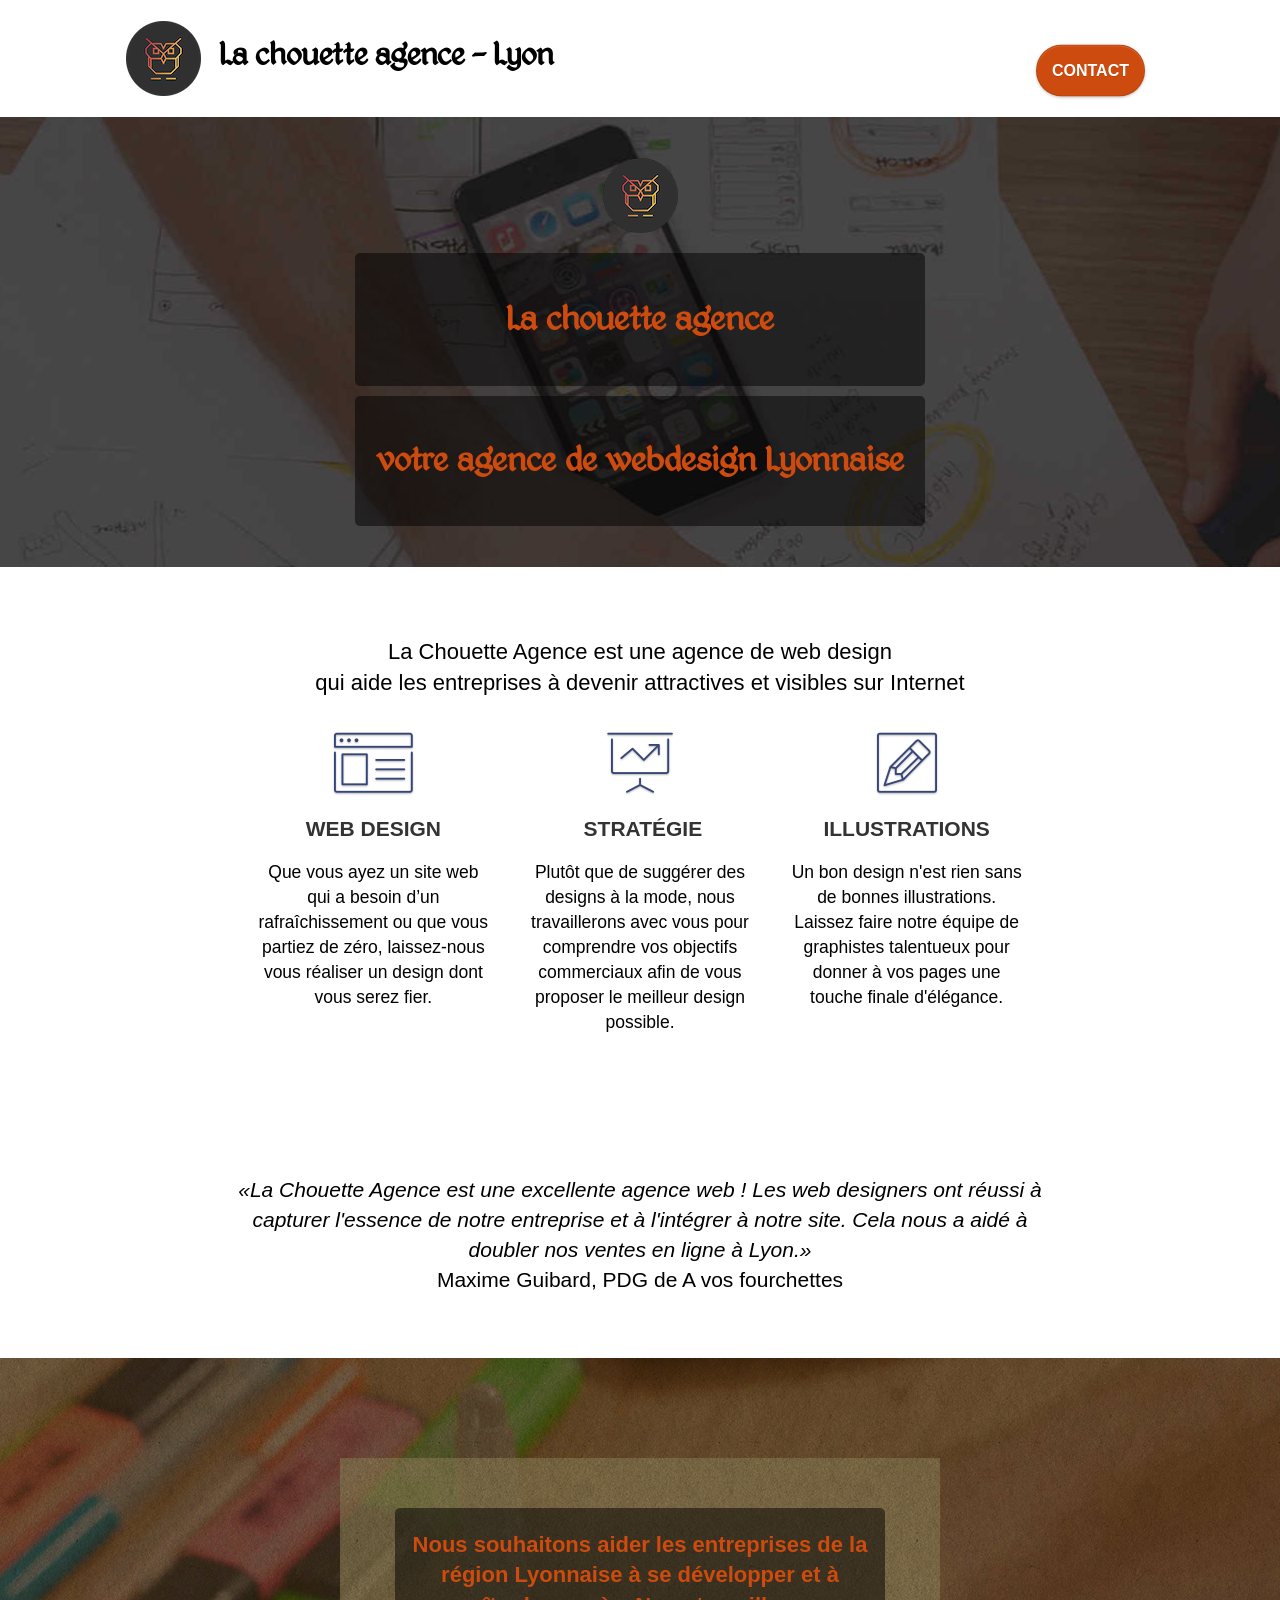
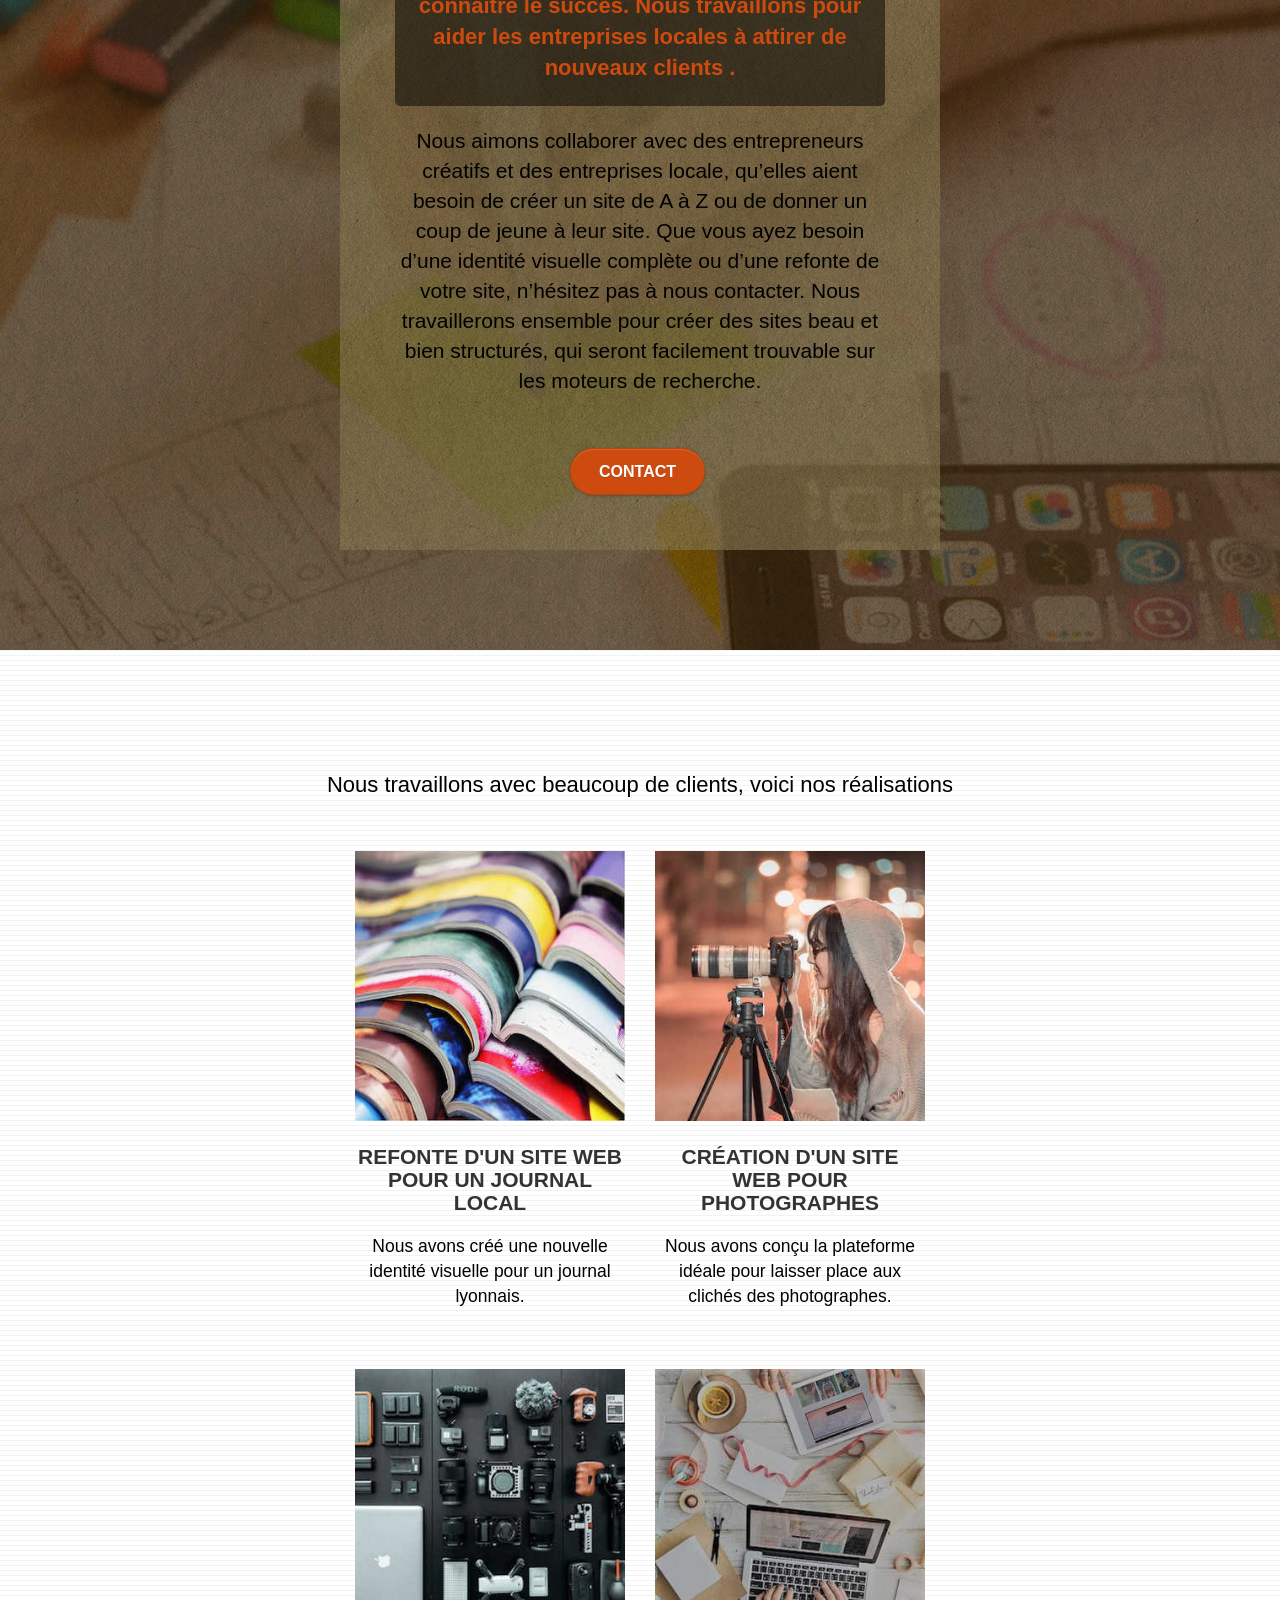
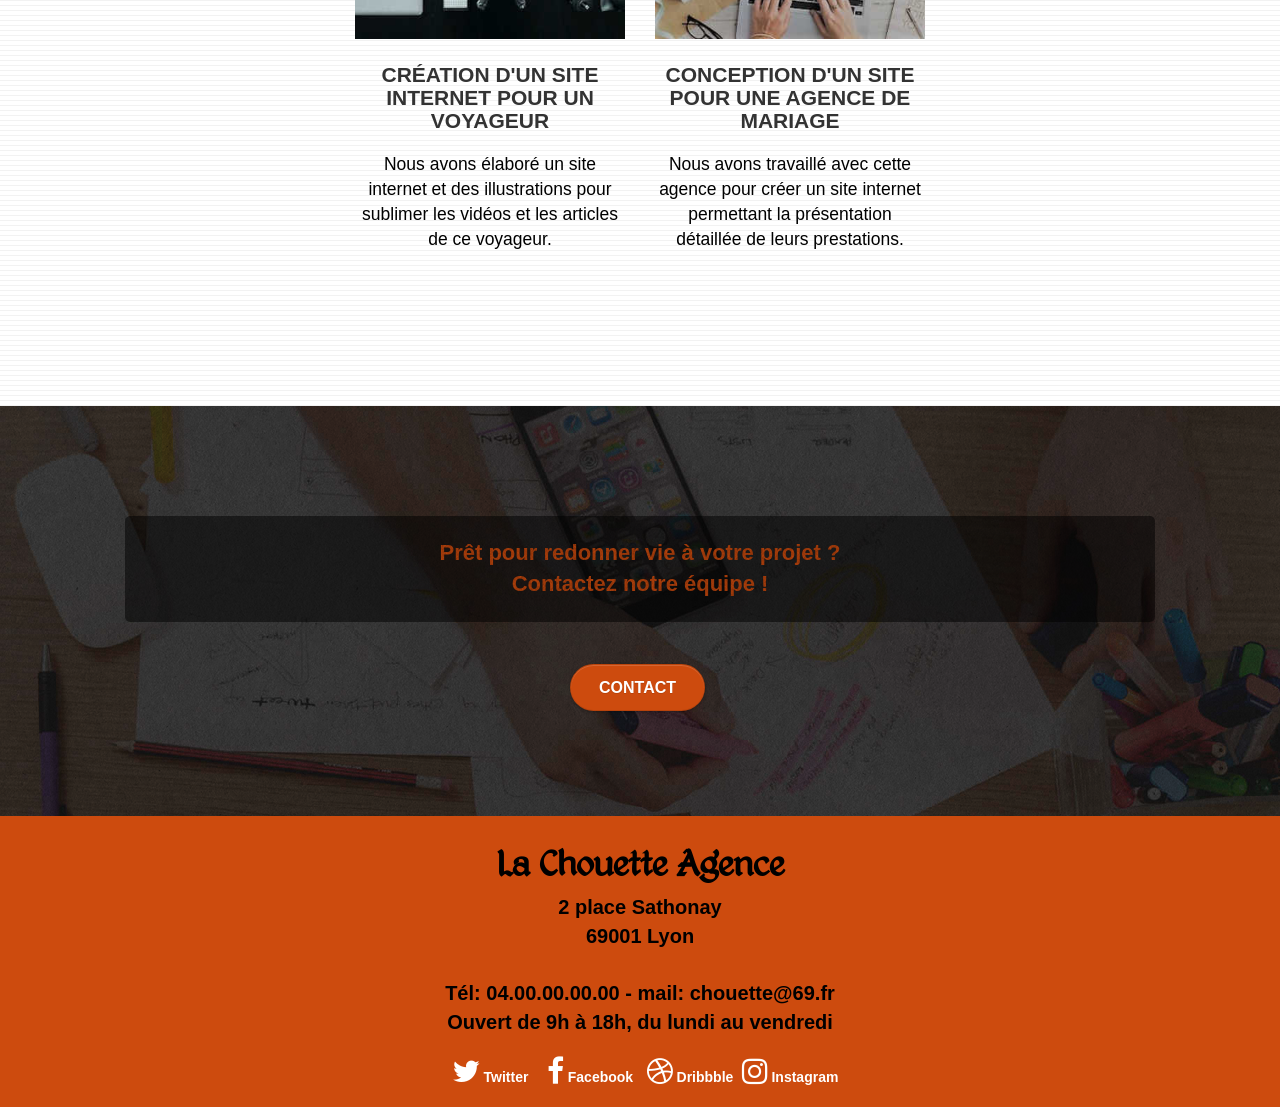
<file: index.html>
<!doctype html>
<html lang="fr">
	<head>
		<meta charset="utf-8" >

		<meta property="og:url"                	content="" />
		<meta property="og:type"     		   	content="website" />
		<meta property="og:title"              	content="La Chouette Agence, entreprise de webdesign Lyon" />
		<meta property="og:description"        	content="Création de site internet, mise en place de stratégie et illustrations web" />
		<meta property="og:image"              	content="" />
				
		<meta name="twitter:card" 				content="summary">
		<meta name="twitter:site" 				content="">
		<meta name="twitter:title" 				content="La Chouette Agence, entreprise de webdesign Lyon">
		<meta name="twitter:description" 		content="Création de site internet, mise en place de stratégie et illustrations web">
		<meta name="twitter:creator" 			content="">
		<meta name="twitter:image" 				content="">
	
		<meta name="keywords" 					content="La Chouette Agence, entreprise webdesign Lyon, agence webdesign, 2 place Sathonay 69001 Lyon, 69, création site internet, illustrations web ">
		<meta name="description" 				content="La Chouette Agence est une entreprise de webdesign Lyonnaise qui vous propose ses services pour la création de site internet, la mise en place de stratégies et la création d'illustrations web">
		<meta name="viewport"					content="width=device-width, initial-scale=1.0, viewport-fit=cover">

		<link rel="shortcut icon" type="image/png" href="favicon.jpg">

		<title>La Chouette Agence, agence de webdesign à Lyon</title>

		<link rel="stylesheet" type="text/css" href="./css/bootstrap.min.css">
		<link rel="stylesheet" type="text/css" href="style.css">
		<link rel="stylesheet" type="text/css" href="./css/font-awesome.min.css">
		<link rel="stylesheet" type="text/css" href="./css/et-line.min.css">
		
		<!-- Analytics -->
		
		<!-- Analytics END -->

		<!-- Balisage JSON-LD généré par l'outil d'aide au balisage de données structurées de Google -->
<script type="application/ld+json">
	{
	  "@context" : "http://schema.org",
	  "@type" : "LocalBusiness",
	  "name" : "La chouette agence - Lyon",
	  "image" : "https://rafafacode.github.io/la_chouette_agence_nouvelle_version/img/logo.png",
	  "telephone" : "04.00.00.00.00",
	  "email" : "chouette@lca.fr",
	  "address" : {
		"@type" : "PostalAddress",
		"streetAddress" : "2 place Sathonay",
		"addressLocality" : "Lyon",
		"addressCountry" : "France",
		"postalCode" : "69001"
	  },
	  "openingHoursSpecification" : {
		"@type" : "OpeningHoursSpecification",
		"dayOfWeek" : {
		  "@type" : "DayOfWeek",
		  "name" : "du lundi au vendredi"
		},
		"opens" : "09:00",
		"closes" : "18:00"
	  },
	  "review" : {
		"@type" : "Review",
		"author" : {
		  "@type" : "Person",
		  "name" : "Maxime Guibard, PDG de A vos fourchettes"
		},
		"reviewBody" : "La Chouette Agence est une excellente agence web ! Les web designers ont réussi à capturer l&#39;essence de notre entreprise et à l&#39;intégrer à notre site. Cela nous a aidé à doubler nos ventes en ligne à Lyon"
	  }
	}
	</script>
		
	</head>
	
	<body>

	
			
		<header>
			<div class="bloc bgc-white l-bloc ">
				<div class="container bloc-sm">
					<nav class="navbar row">
						<div class="navbar-header">
							<div class="navbar-header">
								<a href="index.html"><img src="img/logo.png" alt="logo de l'entreprise de webdesign La chouette agence Lyon" aria-label="logo La Chouette Agence"/></a>
								<div class="header-title">La chouette agence - Lyon</div>
							</div>
						</div>
						<div role="navigation" aria-label="navbar" id="contact">
							<ul class="site-navigation nav navbar-nav">
								<li>
									<a href="contact.html" class="btn btn-lg btn-clean btn-rd cta-hero btn-atomic-tangerine">Contact</a>
								</li>
							</ul>
						</div>
					</nav>
				</div>
			</div>
		</header>

		

		<main>

			<section aria-label="banner">
			
				<div class="bloc bg-sized bg-banniere d-bloc bg-t-edge bloc-bg-texture b-parallax">
					<div class="container bloc-lg">
						<div class="row tight-width-whitespace">
							<div class="col-sm-12">
								<div class="center-block image-resize-mode logo"></div>
								<h1 class="text-center hero-bloc-text tc-white visible espace">
									La chouette agence <br />
									
								</h1>
								<div class="text-center hero-bloc-text tc-white visible">
									votre agence de webdesign Lyonnaise
								</div>
								
							</div>
						</div>
					</div>
				</div>
				
			</section>
			
			
			<section aria-label="services"> 
				
				<div class="bloc bgc-white l-bloc" id="bloc-2-services">
					
					<div class="container bloc-md">
						
						<h2 class="text-center">La Chouette Agence est une agence de web design <br> qui aide les entreprises à devenir attractives et visibles sur Internet</h2>
						
						<div class="row voffset-lg med-width-whitespace">
							
							<article>
								<div class="col-sm-4">
									<div class="text-center">
										<span class="et-icon-browser sm-shadow icon-dark-slate-blue icons icon-lg"></span>
									</div>
									<h3 class="mg-md text-center paragraph-visible">
										Web design
									</h3>
									<p class="text-center text-visible ">
										Que vous ayez un site web qui a besoin d&rsquo;un rafraîchissement ou que vous partiez de zéro, laissez-nous vous réaliser un design dont vous serez fier.
									</p>
								</div>
							</article>
							
							<article>
								<div class="col-sm-4">
									<div class="text-center">
										<span class="et-icon-presentation sm-shadow icon-dark-slate-blue icons icon-lg"></span>
									</div>
									<h3 class="mg-md text-center paragraph-visible">
										&nbsp;Stratégie
									</h3>
									<p class="text-center text-visible">
										Plutôt que de suggérer des designs à la mode, nous travaillerons avec vous pour comprendre vos objectifs commerciaux afin de vous proposer le meilleur design possible.<br>
									</p>
								</div>
							</article>
							
							<article>
								
								<div class="col-sm-4">
									<div class="text-center">
										<span class="et-icon-edit sm-shadow icon-dark-slate-blue icons icon-lg"></span>
									</div>
									<h3 class="mg-md text-center paragraph-visible">
										Illustrations
									</h3>
									<p class="text-center text-visible ">
										Un bon design n'est rien sans de bonnes illustrations. Laissez faire notre équipe de graphistes talentueux pour donner à vos pages une touche finale d'élégance.
									</p>
								</div>
							</article>
							
						</div>
					</div> 	
				</div>
			</section>
			
			
			<section aria-label="opinion">
				
				<div class="row voffset-lg voffset">
					<div class="col-xs-12 col-md-8 col-md-offset-2 text-center">
						
						<p class="paragraph-visible opinion"><q>La Chouette Agence est une excellente agence web ! Les web designers ont réussi à capturer l'essence de notre entreprise et à l'intégrer à notre site. Cela nous a aidé à doubler nos ventes en ligne à Lyon.</q> <br/>
							Maxime Guibard, PDG de A vos fourchettes</p>
							
						</div>
					</div>
					
				</section>
				
				<section aria-label="annonce" >
					
					<div class="bloc tc-white bgc-atomic-tangerine bg-presentation d-bloc bloc-bg-texture texture-paper b-parallax">
						<div class="container bloc-lg">
							<div class="row tight-width-whitespace black-background">
								<div class="col-sm-12">
									<h2 class="mg-md text-center tc-white visible arial">
										Nous souhaitons aider les entreprises de la région Lyonnaise à se développer et à connaître le succès. Nous travaillons pour aider les entreprises locales à attirer de nouveaux clients .<br>
									</h2>
									<p class="text-center paragraph-visible">
										Nous aimons collaborer avec des entrepreneurs créatifs et des entreprises locale, qu’elles aient besoin de créer un site de A à Z ou de donner un coup de jeune à leur site. Que vous ayez besoin d’une identité visuelle complète ou d’une refonte de votre site, n’hésitez pas à nous contacter. Nous travaillerons ensemble pour créer des sites beau et bien structurés, qui seront facilement trouvable sur les moteurs de recherche. <br><br>
										
										
										<a href="#contact" class="btn btn-atomic-tangerine btn-clean btn-rd btn-lg cta-hero">Contact</a>
										
										
										<br>
									</p>
								</div>
							</div>
						</div>
					</div>
					
				</section>
				
				<section title="portfolio" aria-label="carrousel illustrations">
					<div class="bloc bgc-white bg-lines-h2-bg bg-repeat l-bloc">
						<div class="container bloc-lg">
							
							<h2 class="text-center"> Nous travaillons avec beaucoup de clients, voici nos réalisations </h2>
							
							<div class="row tight-width-whitespace portfolio-row">
								<div class="col-sm-6">
									<a href="#" data-lightbox="img/1.jpg" data-gallery-id="gallery-1" data-caption="Refonte d'un site web pour un journal local" data-frame="snapshot-lb"><img src="img/1.jpg" alt="illustration pour refonte site web" class="img-responsive portfolio-thumb" /></a>
									<h3 class="mg-md text-center paragraph-visible">
										Refonte d'un site web pour un journal local
									</h3>
									<p class="text-center text-visible">
										Nous avons créé une nouvelle identité visuelle pour un journal lyonnais.
									</p>
								</div>
								<div class="col-sm-6">
									<a href="#" data-lightbox="img/2.jpg" data-gallery-id="gallery-1" data-caption="Création d'un site web pour photographes" data-frame="snapshot-lb"><img src="img/2.jpg" class="img-responsive portfolio-thumb" alt="illustration pour création site internet sujet photographie" /></a>
									<h3 class="mg-md text-center paragraph-visible">
										Création d'un site web pour photographes
									</h3>
									<p class="text-center text-visible">
										Nous avons conçu la plateforme idéale pour laisser place aux clichés des photographes.
									</p>
								</div>
							</div>
							
							<div class="row tight-width-whitespace portfolio-row">
								<div class="col-sm-6">
									<a href="#" data-lightbox="img/3.jpg" data-gallery-id="gallery-1" data-caption="Création d'un site internet pour un voyageur" data-frame="snapshot-lb"><img src="img/3.jpg" class="img-responsive portfolio-thumb" alt="illustration pour création site internet sujet voyage"/></a>
									<h3 class="mg-md text-center paragraph-visible">
										Création d'un site internet pour un voyageur
									</h3>
									<p class="text-center text-visible">
										Nous avons élaboré un site internet et des illustrations pour sublimer les vidéos et les articles de ce voyageur.
									</p>
								</div>
								<div class="col-sm-6">
									<a href="#" data-lightbox="img/4.jpg" data-gallery-id="gallery-1" data-caption="Conception d'un site pour une agence de mariage" data-frame="snapshot-lb"><img src="img/4.jpg" class="img-responsive portfolio-thumb" alt="illustration pour création site internet sujet mariage" /></a>
									<h3 class="mg-md text-center paragraph-visible">
										Conception d'un site pour une agence de mariage
									</h3>
									<p class="text-center text-visible">
										Nous avons travaillé avec cette agence pour créer un site internet permettant la présentation détaillée de leurs prestations.
									</p>
								</div>
							</div>
						</div>
					</div>
				</section>
				
				
				<section aria-label="announce">
					<div class="bloc bgc-dark-slate-blue bg-banniere d-bloc bloc-bg-texture texture-paper">
						<div class="container bloc-lg">
							<div class="row">
								<h2 class="mg-md text-center tc-white visible arial">
									Pr&ecirc;t pour redonner vie à votre projet ?<br>Contactez notre équipe !
								</h2>
								<div class="col-sm-12 text-center">
									<a href="#contact" class="btn btn-atomic-tangerine btn-clean btn-rd btn-lg cta-hero">Contact</a>
								</div>
							</div>
						</div>
					</div>
				</section>
			</main>

		
			
			<footer class="bloc bgc-atomic-tangerine d-bloc">
				<div class="container bloc-sm">
					<div class="row">
						<div class="col-sm-12">
							<div class="col-12 text-center">
								<address>
								<span>La Chouette Agence</span><br /> 2 place Sathonay <br />69001 Lyon <br /> <br /> Tél: 04.00.00.00.00 - <a href="mailto:chouette@69.fr">mail: chouette@69.fr</a><br />
								Ouvert de 9h à 18h, du lundi au vendredi
								</address>
							</div>
							<div class="row row-no-gutters social">
								<div class="col-sm-3">
									<div class="text-center">
										<a class="social" href="http://twitter.com/?lang=fr" aria-label="lien vers twitter"><span class="fa fa-twitter icon-md color-social"></span> Twitter</a>
									</div>
								</div>
								<div class="col-sm-3">
									<div class="text-center">
										<a class="social" href="http://www.facebook.fr" aria-label="lien vers facebook"><span class="fa fa-facebook icon-md color-social"></span> Facebook</a>
									</div>
								</div>
								<div class="col-sm-3">
									<div class="text-center">
										<a class="social" href="http://www.dribbble.com" aria-label="lien vers dribbble"><span class="fa fa-dribbble icon-md color-social"></span> Dribbble</a>
									</div>
								</div>
								<div class="col-sm-3">
									<div class="text-center">
										<a class="social" href="http://www.instagram.com/?hl=fr" aria-label="lien vers instagram"><span class="fa fa-instagram icon-md color-social"></span> Instagram</a>
									</div>
								</div>
				
							</div>

						</div>
					</div>
				</div>
			</footer> 

		<script defer src="./js/jquery-2.1.0.min.js"></script>
		<script defer src="./js/bootstrap.min.js"></script>
		<script defer src="./js/blocs.min.js"></script>
		<script defer src="./js/jquery.touchSwipe.min.js"></script>
		<script defer src="./js/gmaps.min.js"></script>
	</body>
</html>
</file>
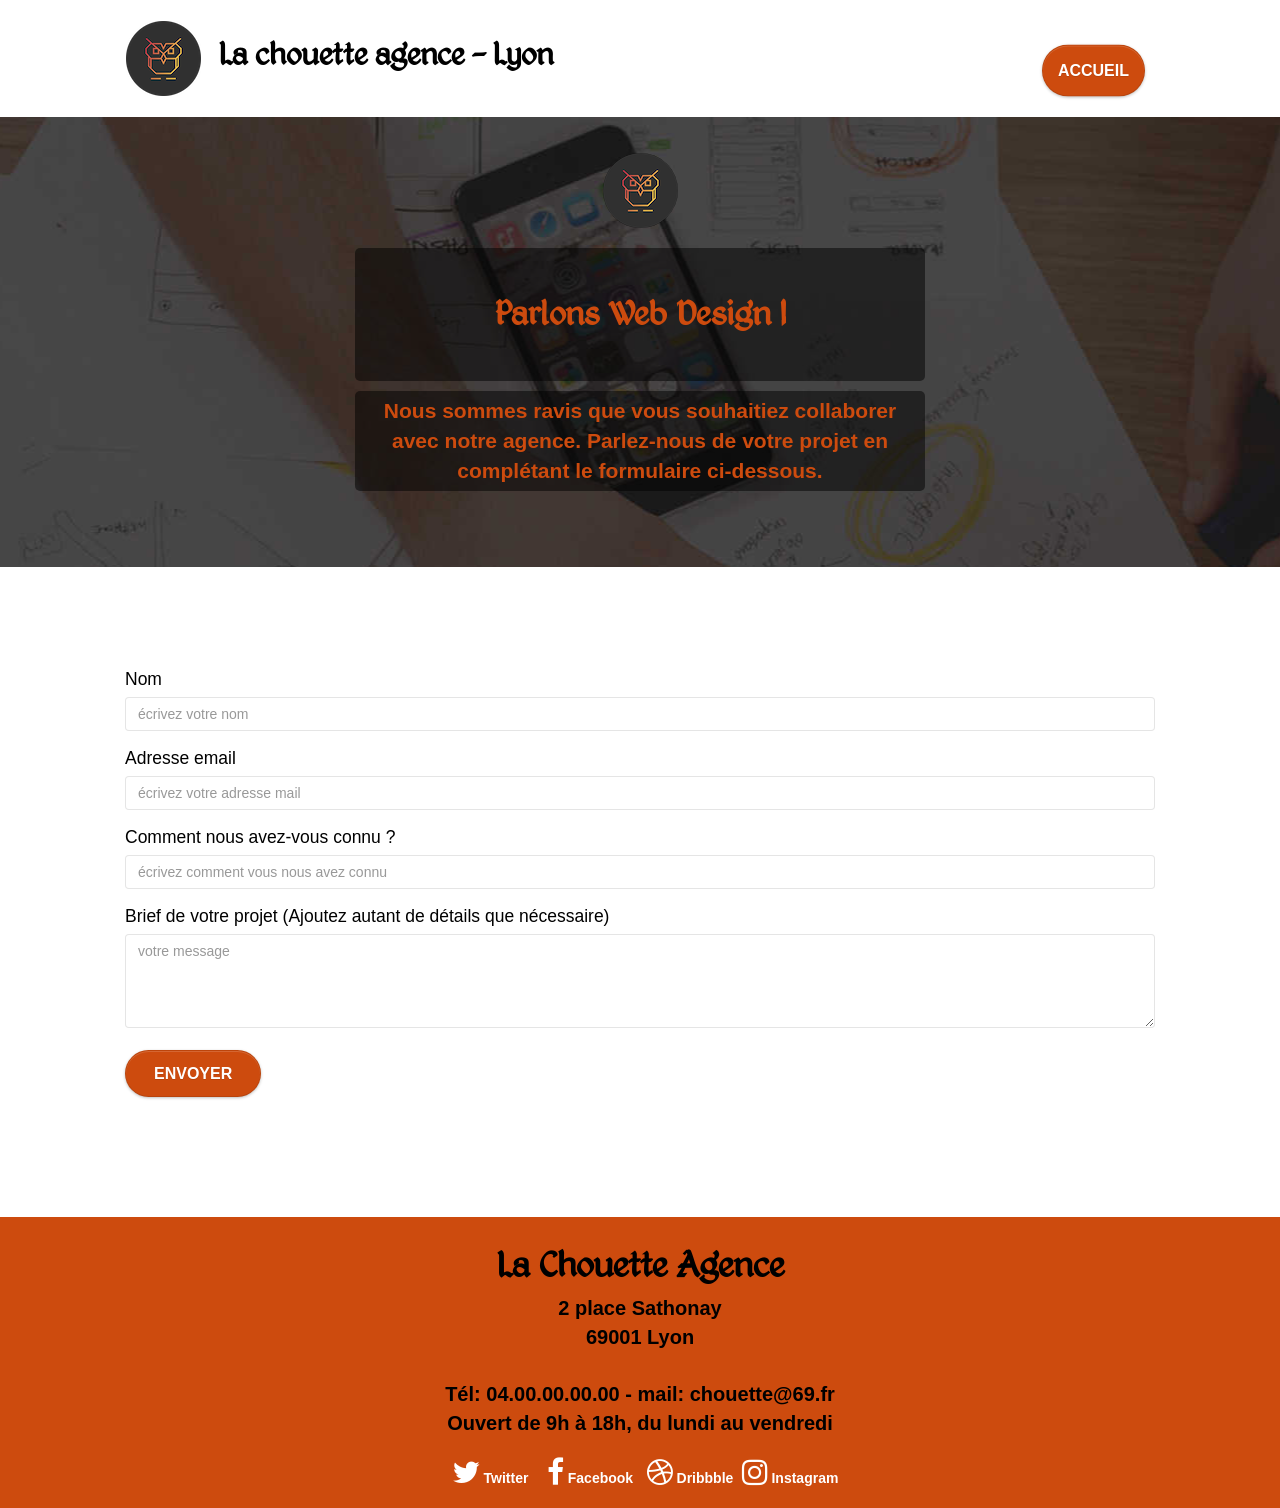
<file: contact.html>
<!doctype html>
<html lang="fr">
	<head>
		<meta charset="utf-8">

		<meta property="og:url"                	content="" />
		<meta property="og:type"     		   	content="website" />
		<meta property="og:title"              	content="La Chouette Agence, entreprise de webdesign Lyon" />
		<meta property="og:description"        	content="Création de site internet, mise en place de stratégie et illustrations web" />
		<meta property="og:image"              	content="" />
				
		<meta name="twitter:card" 				content="summary">
		<meta name="twitter:site" 				content="">
		<meta name="twitter:title" 				content="La Chouette Agence, entreprise de webdesign Lyon">
		<meta name="twitter:description" 		content="Création de site internet, mise en place de stratégie et illustrations web">
		<meta name="twitter:creator" 			content="">
		<meta name="twitter:image" 				content="">

		<meta name="keywords" 					content="Formulaire de Contact, Page Contact,La Chouette Agence, entreprise webdesign Lyon, agence webdesign, 2 place Sathonay 69001 Lyon, 69, création site internet, illustrations web ">
		<meta name="description"				content="Formulaire pour contacter La Chouette Agence, entreprise webdesign Lyonnaise qui vous prosose la création de site internet, la mise en place de stratégies et la création d'illustrations web">
		<meta name="viewport" 					content="width=device-width, initial-scale=1.0, viewport-fit=cover">
	
		<link rel="shortcut icon" type="image/png" href="favicon.jpg">
		
		<title>Page de Contact La Chouette Angence</title>

		<link rel="stylesheet" type="text/css" href="./css/bootstrap.min.css">
		<link rel="stylesheet" type="text/css" href="style.css">
		<link rel="stylesheet" type="text/css" href="./css/font-awesome.min.css">
		<link rel="stylesheet" type="text/css" href="./css/et-line.min.css">
		

		
	<!-- Analytics -->
	
	<!-- Analytics END -->
		
	</head>

	<body>

		<div class="page-container">
			
			<header>
				<div class="bloc bgc-white l-bloc ">
					<div class="container bloc-sm">
						<nav class="navbar row">
							<div class="navbar-header">
								<div class="navbar-header">
									<a href="index.html"><img src="img/logo.png" alt="logo de l'entreprise de webdesign La chouette agence Lyon" title="logo La Chouette Agence"/></a>
									<div class="header-title">La chouette agence - Lyon </div>
								</div>
								
							</div>
							<div role="navigation" aria-label="navbar" id="contact">
								<ul class="site-navigation nav navbar-nav">
									<li>
										<a href="index.html" class="btn btn-lg btn-clean btn-rd cta-hero btn-atomic-tangerine">Accueil</a>
									</li>
								</ul>
							</div>
						</nav>
					</div>
				</div>
			</header>

			<main>
				<section title="formulaire contact">

					<div class="bloc bg-sized bg-banniere d-bloc bg-t-edge bloc-bg-texture b-parallax">
						<div class="container bloc-lg">
							<div class="row tight-width-whitespace">
								<div class="col-sm-12">
									<div class="center-block image-resize-mode logo"></div>
									<h1 class="text-center hero-bloc-text tc-white visible espace">
										Parlons Web Design !
									</h1>
									<p class="text-center mg-lg paragraph-visible visible arial padding">
										Nous sommes ravis que vous souhaitiez collaborer avec notre agence.
										Parlez-nous de votre projet en complétant le formulaire ci-dessous.
									</p>
									
								</div>
							</div>
						</div>
					</div>

				</section>
			

				<section title="formulaire de contact" aria-label="formulaire">
					<div class="bloc bgc-white l-bloc">
						<div class="container bloc-lg">
							<div class="row">
								<div class="col">
									<form id="form_1" novalidate>

										<div class="form-group">
											<label for="name" class="text-visible" aria-labelledby="name">
												Nom
											</label>
											<input 
												id="name" 
												class="form-control"  
												placeholder="écrivez votre nom" 
												aria-required="true"
												required 
											/>
										</div>

										<div class="form-group">
											<label for="email" class="text-visible" aria-labelledby="email">
												Adresse email
											</label>
											<input 
												id="email" 
												class="form-control" 
												type="email" 
												placeholder="écrivez votre adresse mail"
												aria-required="true"
												required 
											/>
										</div>

										<div class="form-group">
											<label for="source" class="text-visible" aria-labelledby="source"> 
												Comment nous avez-vous connu ?
											</label>
											<input 
												id="source" 
												class="form-control" 
												placeholder="écrivez comment vous nous avez connu"
												aria-required="true"
												required
											/>
										</div>

										<div class="form-group">
											<label for="message" class="text-visible">
												Brief de votre projet (Ajoutez autant de détails que nécessaire)<br>
											</label>
											<textarea
												id="message"
												class="form-control" 
												rows="4" 
												cols="50" 
												placeholder="votre message"
												required
												></textarea>
											<button class="btn btn-lg btn-clean btn-rd cta-hero btn-atomic-tangerine" type="submit">
												Envoyer
											</button>
										</div>
									</form>
								</div>
								
							</div>
						</div>
					</div>
				</section>

			</main>

			<footer class="bloc bgc-atomic-tangerine d-bloc">
				<div class="container bloc-sm">
					<div class="row">
						<div class="col-sm-12">
							<div class="col-12 text-center">
								<address>
								<span>La Chouette Agence</span><br /> 2 place Sathonay <br />69001 Lyon <br /> <br /> Tél: 04.00.00.00.00 - <a href="mailto:chouette@69.fr"> mail: chouette@69.fr</a><br />
								Ouvert de 9h à 18h, du lundi au vendredi
								</address>
							</div>
							<div class="row row-no-gutters social">
								<div class="col-sm-3">
									<div class="text-center">
										<a class="social" href="http://twitter.com/?lang=fr" title="lien vers twitter"><span class="fa fa-twitter icon-md color-social"></span> Twitter</a>
									</div>
								</div>
								<div class="col-sm-3">
									<div class="text-center">
										<a class="social" href="http://www.facebook.fr" title="lien vers facebook"><span class="fa fa-facebook icon-md color-social"></span> Facebook</a>
									</div>
								</div>
								<div class="col-sm-3">
									<div class="text-center">
										<a class="social" href="http://www.dribbble.com" title="lien vers dribbble"><span class="fa fa-dribbble icon-md color-social"></span> Dribbble</a>
									</div>
								</div>
								<div class="col-sm-3">
									<div class="text-center">
										<a class="social" href="http://www.instagram.com/?hl=fr" title="lien vers instagram"><span class="fa fa-instagram icon-md color-social"></span> Instagram</a>
									</div>
								</div>
				
							</div>

						</div>
					</div>
				</div>
			</footer> 
		</div>

		<script defer src="./js/jquery-2.1.0.min.js"></script>
		<script defer src="./js/bootstrap.min.js"></script>
		<script defer src="./js/blocs.min.js"></script>
		<script defer src="./js/jquery.touchSwipe.min.js"></script>
		<script defer src="./js/gmaps.min.js"></script>
	</body>
</html>
</file>
<file: style.css>
@font-face {
    font-family: 'king';
    src: url(fonts/kingthings-webfont.woff2) format('woff2'),
         url(fonts/kingthings-webfont.woff) format('woff');
    font-weight: normal;
    font-style: normal;

}


*:focus {
    box-shadow: 0 0 20px 20px rgba(0, 0, 0, .8) !important;
}

.nav>li>a:focus, .nav>li>a:hover {
    text-decoration: none;
    background-color: #000;
}

.navbar-header {
    display: flex;
}

.header-title {
    font-family: 'king', Arial, Helvetica, sans-serif;
    font-size: 2.5em;
    color: #000000;
    font-weight: bold;
    margin-left: .5em;
    margin-top: .25em;
}

address {
    color: #000000;
    font-size: 2rem;
    font-weight: bold;
}

footer a {
    font-weight: bold;
}

address span {
    font-family: 'king', Arial, Helvetica, sans-serif;
    font-size: 2em;
    color: #000000;
    font-weight: bold;
}

.color-social {
    color: #FFFFFF !important;
}

.bg-sized {
    height: 50vh !important;
    display: flex;
    flex-direction: column;
    justify-content: center;
    align-items: center;
}

.visible {
    color: #CD4B0E !important;
    font-weight: bold;
    font-family: 'king', Arial, Helvetica, sans-serif;
    background-color: rgba(0, 0, 0, .5);
    border-radius: 5px;
    padding: 1em 0;
}

.paragraph-visible {
    font-size: 1.5em !important;
}

.text-visible {
    font-size: 1.25em !important;
}

.padding {
    padding: 5px;
}

.bold {
    font-weight: bold;
}

.opinion {
    margin: 0 0 3em 0;
}


q {
    font-style: oblique;
}

.arial {

    font-family: Arial, Helvetica, sans-serif;
}

body {
    margin: 0;
    padding: 0;
    background: #FFF;
    overflow-x: hidden;
   
  
}

.logo {
    width: 75px;
    height: 75px;
    border-radius: 50%;
    background-repeat: no-repeat;
    background-color: #000000;
    background-image: url(img/logo.png);
    background-position: center;
    background-size: cover;
    
}

.espace {
    line-height: 150%;
}

a.btn:hover {
    background-color: black !important;
    
    
}

button.btn:hover {
    background-color: #000000 !important;
}

a,
button {
    transition: all .3s ease-in-out;
    outline: none!important;
}

a:hover {
    text-decoration: none;
    cursor: pointer;
}

#page-loading-blocs-notifaction {
    position: fixed;
    top: 0;
    bottom: 0;
    width: 100%;
    z-index: 100000;
    background: #FFFFFF url("img/pageload-spinner.gif") no-repeat center center;
}

.bloc {
    width: 100%;
    clear: both;
    background: 50% 50% no-repeat;
    padding: 0 50px;
   
    
    
    background-size: cover;
    position: relative;
}

.bloc .container {
    padding-left: 0;
    padding-right: 0;
}

.bloc-lg {
    padding: 100px 50px;
}

.bloc-md {
    padding: 50px;
}

.bloc-sm {
    padding: 20px 50px;
}

.bg-center,
.bg-l-edge,
.bg-r-edge,
.bg-t-edge,
.bg-b-edge,
.bg-tl-edge,
.bg-bl-edge,
.bg-tr-edge,
.bg-br-edge,
.bg-repeat {
    
    
    background-size: auto!important;
}

.bg-repeat {
    background: repeat;
}

.bg-t-edge {
    background: top no-repeat;
}

.bloc-bg-texture::before {
    content: "";
    background-size: 2px 2px;
    position: absolute;
    top: 0;
    bottom: 0;
    left: 0;
    right: 0;
}

.texture-paper::before {
    background: url("img/texture-paper.png");
    background-size: 280px 280px;
}

.b-parallax {
    background-attachment: fixed;
}

.d-bloc {
    color: rgba(255, 255, 255, .7);
}

.d-bloc .btn:hover {
    color: rgba(255, 255, 255, .9);
}

.d-bloc .icon-round,
.d-bloc .icon-square,
.d-bloc .icon-rounded,
.d-bloc .icon-semi-rounded-a,
.d-bloc .icon-semi-rounded-b {
    border-color: rgba(255, 255, 255, 1);
}

.d-bloc .divider-h span {
    border-color: rgba(255, 255, 255, 0);
}

.d-bloc .a-btn,
.d-bloc .navbar a,
.d-bloc .navbar-brand,
.d-bloc a .icon-sm,
.d-bloc a .icon-md,
.d-bloc a .icon-lg,
.d-bloc a .icon-xl,
.d-bloc h1 a,
.d-bloc h2 a,
.d-bloc h3 a,
.d-bloc h4 a,
.d-bloc h5 a,
.d-bloc h6 a,
.d-bloc p a {
    color: rgb(255, 255, 255);
}

.d-bloc .a-btn:hover,
.d-bloc .navbar a:hover,
.d-bloc .navbar-brand:hover,
.d-bloc a:hover .icon-sm,
.d-bloc a:hover .icon-md,
.d-bloc a:hover .icon-lg,
.d-bloc a:hover .icon-xl,
.d-bloc h1 a:hover,
.d-bloc h2 a:hover,
.d-bloc h3 a:hover,
.d-bloc h4 a:hover,
.d-bloc h5 a:hover,
.d-bloc h6 a:hover,
.d-bloc p a:hover {
    color: rgba(255, 255, 255);
}

.d-bloc .navbar-toggle .icon-bar {
    background: rgba(255, 255, 255, 1);
}

.d-bloc .btn-wire,
.d-bloc .btn-wire:hover {
    color: rgba(255, 255, 255, 1);
    border-color: rgba(255, 255, 255, 1);
}

.d-bloc .panel {
    color: rgba(0, 0, 0, .5);
}

.d-bloc .panel button:hover {
    color: rgba(0, 0, 0, .7);
}

.d-bloc .panel icon {
    border-color: rgba(0, 0, 0, .7);
}

.d-bloc .panel .divider-h span {
    border-color: rgba(0, 0, 0, .1);
}

.d-bloc .panel .a-btn {
    color: rgba(0, 0, 0, .6);
}

.d-bloc .panel .a-btn:hover {
    color: rgba(0, 0, 0, 1);
}

.d-bloc .panel .btn-wire,
.d-bloc .panel .btn-wire:hover {
    color: rgba(0, 0, 0, .7);
    border-color: rgba(0, 0, 0, .3);
}

.d-bloc .panel,
.l-bloc {
    color: rgb(0, 0, 0);
}

.d-bloc .panel button:hover,
.l-bloc button:hover {
    color: rgba(0, 0, 0, .7);
}

.l-bloc .icon-round,
.l-bloc .icon-square,
.l-bloc .icon-rounded,
.l-bloc .icon-semi-rounded-a,
.l-bloc .icon-semi-rounded-b {
    border-color: rgb(0, 0, 0);
}

.d-bloc .panel .divider-h span,
.l-bloc .divider-h span {
    border-color: rgba(0, 0, 0, .1);
}

.d-bloc .panel .a-btn,
.l-bloc .a-btn,
.l-bloc .navbar a,
.l-bloc .navbar-brand,
.l-bloc a .icon-sm,
.l-bloc a .icon-md,
.l-bloc a .icon-lg,
.l-bloc a .icon-xl,
.l-bloc h1 a,
.l-bloc h2 a,
.l-bloc h3 a,
.l-bloc h4 a,
.l-bloc h5 a,
.l-bloc h6 a,
.l-bloc p a {
    color: rgb(0, 0, 0);
}

.d-bloc .panel .a-btn:hover,
.l-bloc .a-btn:hover,
.l-bloc .navbar a:hover,
.l-bloc .navbar-brand:hover,
.l-bloc a:hover .icon-sm,
.l-bloc a:hover .icon-md,
.l-bloc a:hover .icon-lg,
.l-bloc a:hover .icon-xl,
.l-bloc h1 a:hover,
.l-bloc h2 a:hover,
.l-bloc h3 a:hover,
.l-bloc h4 a:hover,
.l-bloc h5 a:hover,
.l-bloc h6 a:hover,
.l-bloc p a:hover {
    color: rgba(0, 0, 0, 1);
}

.l-bloc .navbar-toggle .icon-bar {
    color: rgba(0, 0, 0, .6);
}

.d-bloc .panel .btn-wire,
.d-bloc .panel .btn-wire:hover,
.l-bloc .btn-wire,
.l-bloc .btn-wire:hover {
    color: rgba(0, 0, 0, .7);
    border-color: rgba(0, 0, 0, .3);
}

.voffset {
    margin-top: 30px;
}

.voffset-lg {
    margin-top: 80px;
}

.row-no-gutters {
    margin-right: 0;
    margin-left: 0;
}

.row.row-no-gutters > [class^="col-"],
.row.row-no-gutters > [class*=" col-"] {
    padding-right: 0;
    padding-left: 0;
}

#bloc-1-hero h1 {
    font-size: 32px;
}

.navbar {
    margin-bottom: 0;
    z-index: 1;
}

.navbar-brand {
    height: auto;
    padding: 3px 15px;
    font-size: 25px;
    font-weight: normal;
    font-weight: 600;
    line-height: 44px;
}

.navbar-brand img {
    max-height: 200px;
    margin: 0 5px 0 0;
    display: inline;
}

.navbar-brand img[src$=svg] {
    min-width: 100px;
}

.nav-center .navbar-brand img {
    margin: 0;
}

.navbar .nav {
    padding-top: 2px;
    margin-right: -16px;
    float: right;
    z-index: 1;
}

.nav > li {
    float: left;
    margin-top: 4px;
    font-size: 16px;
}

.navbar-nav .open .dropdown-menu > li > a {
    text-align: inherit;
}



.navbar-toggle {
    margin: 10px 10px 0 0;
    border: 0px;
}

.navbar-toggle:hover {
    background: transparent!important;
}

.navbar-toggle .icon-bar {
    background-color: rgba(0, 0, 0, .5);
    width: 26px;
}

.nav-invert .navbar .nav {
    float: left;
}

.nav-invert .navbar-header,
.nav-invert .navbar-brand {
    float: right;
    position: relative;
    z-index: 2;
}

@media (min-width: 768px) {
    .site-navigation {
        position: absolute;
        top: 50%;
        right: 20px;
        transform: translate(0, -50%);
        
    }
    .nav > li .dropdown-menu a,
    .nav > li .dropdown-menu a:hover {
        color: #484848;
    }
    .nav-invert .site-navigation {
        left: 0;
        right: 0;
    }
    .nav-center {
        text-align: center;
    }
    .nav-center .navbar-header {
        width: 100%;
    }
    .nav-center .navbar-header,
    .nav-center .navbar-brand,
    .nav-center .nav > li {
        float: none;
        display: inline-block;
    }
    .nav-center .site-navigation {
        position: relative;
        width: 100%;
        right: 0;
        margin-right: 0px;
        margin-top: 20px;
    }
    .nav-center.mini-nav .navbar-toggle {
        float: none;
        margin: 10px auto 0;
    }
}

.nav > li > .dropdown a {
    background: none!important;
    display: block;
    padding: 14px 15px;
}

nav .caret {
    margin: 0 5px;
}

.dropdown-menu .dropdown-menu {
    top: -8px;
    left: 100%;
}

.dropdown-menu .dropmenu-flow-right {
    top: 100%;
    left: 0;
    margin-left: -1px;
    border-top-left-radius: 0;
    border-top-right-radius: 0;
}

.dropdown-menu .dropdown span {
    border: 4px solid black;
    border-top-color: transparent;
    border-right-color: transparent;
    border-bottom-color: transparent;
    margin: 6px -5px 0 0!important;
    float: right;
}

.mg-md {
    margin-top: 10px;
    margin-bottom: 20px;
}

.mg-lg {
    margin-top: 10px;
    margin-bottom: 40px;
}

.btn {
    margin: 0 5px 5px 0;
}

.btn.pull-right {
    margin: 0 0 5px 5px;
}

.btn-d,
.btn-d:hover,
.btn-d:focus {
  
    background: rgb(0, 0, 0) !important;
}

button {
    outline: none!important;
}

.btn-rd {
    border-radius: 40px;
}

.btn-clean {
    border: 1px solid rgba(0, 0, 0, .08);
    border-bottom-color: rgba(0, 0, 0, .1);
    text-shadow: 0 1px 0 rgba(0, 0, 1, .1);
    box-shadow: 0 1px 3px rgba(0, 0, 1, .25), inset 0 1px 0 0 rgba(255, 255, 255, .15);
}

.icon-md {
    font-size: 30px!important;
}

.icon-lg {
    font-size: 60px!important;
}

.sm-shadow {
    text-shadow: 0 1px 2px rgba(0, 0, 0, .3);
}

.panel-sq,
.panel-sq .panel-heading,
.panel-sq .panel-footer {
    border-radius: 0;
}

.panel-rd {
    border-radius: 30px;
}

.panel-rd .panel-heading {
    border-radius: 29px 29px 0 0;
}

.panel-rd .panel-footer {
    border-radius: 0 0 29px 29px;
}

.form-control {
    border-color: rgba(0, 0, 0, .1);
    box-shadow: none;
}

.scrollToTop {
    width: 40px;
    height: 40px;
    position: fixed;
    bottom: 20px;
    right: 20px;
    opacity: 0;
    z-index: 500;
    transition: all .3s ease-in-out;
}

.scrollToTop span {
    margin-top: 6px;
}

.showScrollTop {
    font-size: 14px;
    opacity: 1;
}

a[data-lightbox] {
    position: relative;
    display: block;
    text-align: center;
}

a[data-lightbox]:hover::before {
    content: "+";
    font-family: "HelveticaNeue-Light", "Helvetica Neue Light", "Helvetica Neue", Helvetica, Arial;
    font-size: 32px;
    width: 50px;
    height: 50px;
    margin-left: -25px;
    border-radius: 50%;
    background: rgba(0, 0, 0, 1);
    color: #FFF;
    font-weight: 100;
    z-index: 1;
    position: absolute;
    top: 50%;
    transform: translateY(-50%);
   
}

a[data-lightbox]:hover img {
    opacity: 0.6;
    
    animation-fill-mode: none;
}

#lightbox-modal {
    display: flex;
    align-items: center;
}

#lightbox-modal .modal-dialog {
    width: 90%;
    max-width: 900px;
    margin: 0 auto 0;
}

#lightbox-modal .modal-dialog img {
    max-height: 90vh;
    margin: 0 auto;
}

.lightbox-caption {
    padding: 20px;
    color: #FFF;
    background: rgba(0, 0, 0, .5);
    position: absolute;
    left: 15px;
    right: 15px;
    bottom: 5px;
}

.close-lightbox {
    color: #FFF;
    font-size: 30px;
    position: absolute;
    top: 20px;
    right: 20px;
    z-index: 20;
    background: rgba(0, 0, 0, .5);
    border: none;
    line-height: 30px;
    padding: 0 9px 5px;
    opacity: 0.3;
}

.close-lightbox:hover,
.next-lightbox:hover,
.prev-lightbox:hover {
    opacity: 1.0;
    color: #FFF;
}

.next-lightbox,
.prev-lightbox {
    font-size: 20px;
    color: rgba(255, 255, 255, .9);
    background: rgba(0, 0, 0, .5);
    transition: all .2s ease-in-out;
    position: absolute;
    top: 45%;
    z-index: 1;
    opacity: 0.4;
}

.next-lightbox {
    padding: 6px 8px 1px 13px;
    right: 25px;
}

.prev-lightbox {
    padding: 6px 13px 1px 10px;
    left: 25px;
}

.snapshot-lb .modal-body {
    padding-bottom: 45px;
}

.snapshot-lb .lightbox-caption {
    padding: 0;
    color: rgba(0, 0, 0, .5);
    background: none;
}

h1,
h2,
h3,
h4,
h5,
h6,
p,
label,
.btn,
a {
    font-family: "helvetica";
    font-weight: 400;
    color: #000000;
}

.container {
    max-width: 1000px;
}

.hero-bloc-text {
    font-size: 38px;
}

.hero-bloc-text-sub {
    font-size: 36px;
}

.statement-bloc-text {
    line-height: 26px;
    font-style: italic;
    font-size: 20px;
    text-align: center;
    font-weight: lighter;
    max-width: 520px;
    margin: auto auto auto auto;
}

p {
    font-size: 11px;
}

.tight-width-whitespace {
    max-width: 600px;
    margin: auto auto auto auto;
}

.h1 {
    font-size: 20px;
    font-family: "Open Sans";
}

.cta-hero {
    margin-top: 22px;
    color: #FFFFFF!important;
    text-transform: uppercase;
    padding: 12px 28px 12px 28px;
    font-size: 16px;
    font-weight: 700;
}

.social {
    max-width: 400px;
    margin: auto auto auto auto;
    color: #FFFFFF !important;
    font-weight: bold;
    font-size: 1em;
    
}

h2 {
    font-size: 22px;
    line-height: 1.4em;
}

h3 {
    font-size: 15px;
    text-transform: uppercase;
    font-weight: 700;
    color: #333333!important;
}

.med-width-whitespace {
    max-width: 800px;
    margin: auto auto auto auto;
    box-shadow: 0px 0px 0px #000000;
}

h1 {
    color: #333333!important;
}

h4 {
    color: #333333!important;
}

.icons {
    margin-bottom: 14px;
    margin-top: 24px;
}

.white {
    color: #FFFFFF!important;
}

.portfolio-thumb {
    margin-bottom: 24px;
    text-align: center;
}

.portfolio-row {
    margin-bottom: 44px;
    margin-top: 50px;
}

.avatar {
    box-shadow: 0px 4px 9px rgba(0, 0, 0, 0.3);
}

.black-background {
    background-color: rgba(165, 147, 99, 0.7);
    padding: 40px 40px 40px 40px;
}

.bold-link {
    font-weight: 900;
    text-decoration: underline!important;
}

.bgc-white {
    background-color: #FFFFFF;
}

.bgc-dark-slate-blue {
    background-color: #364577;
}

.bgc-atomic-tangerine {
    background-color: #CD4B0E;
}

.tc-white {
    color: #CD4B0E!important;
}

.btn-atomic-tangerine {
    background: #CD4B0E;
    color: #FFFFFF!important;
}

.btn-atomic-tangerine:hover {
    background: #CD4B0E!important;
    color: #FFFFFF!important;
}

.ltc-white {
    color: #FFFFFF!important;
}

.ltc-white:hover {
    color: #cccccc!important;
}

.ltc-atomic-tangerine {
    color: #CD4B0E!important;
}

.ltc-atomic-tangerine:hover {
    color: #CD4B0E!important;
}

.icon-dark-slate-blue {
    color: #364577!important;
    border-color: #364577!important;
}

.bg-dots-bg {
    background-image: url("img/dots-bg.png");
}

.bg-lines-h2-bg {
    background-image: url("img/lines-h2-bg.png");
}

.bg-banniere {
    background-image: url("img/la-chouette-agence-banniere.jpg");
    
}

.bg-presentation {
    background-image: url("img/image-de-presentation.jpg");
    
}

@media (max-width: 1024px) {
    .bloc {
        padding-left: 20px;
        padding-right: 20px;
    }
    .bloc.full-width-bloc,
    .bloc-tile-2.full-width-bloc .container,
    .bloc-tile-3.full-width-bloc .container,
    .bloc-tile-4.full-width-bloc .container {
        padding-left: 0;
        padding-right: 0;
    }
}

@media (max-width: 992px) and (min-width: 768px) {
    .navbar .nav {
        max-width: 80%
    }
    .nav-center.navbar .nav {
        max-width: 100%
    }
}

@media only screen and (min-width: 768px) and (max-width: 1024px) and (orientation: landscape) {
    .b-parallax {
        background-attachment: scroll;
    }
}

@media only screen and (min-width: 1024px) and (max-width: 1366px) {
    .b-parallax {
        background-attachment: scroll;
    }
}

@media (max-width: 991px) {
    .container {
        width: 100%;
    }
    .b-parallax {
        background-attachment: scroll;
    }
    .page-container,
    #hero-bloc {
        overflow-x: hidden;
        position: relative;
    }
/*
    .bloc {
        padding-left: constant(safe-area-inset-left);
        padding-right: constant(safe-area-inset-right);
    }
*/
    .bloc-group,
    .bloc-group .bloc {
        display: block;
        width: 100%;
    }
    .bloc-fill-screen .fill-bloc-top-edge,
    .bloc-fill-screen .fill-bloc-bottom-edge {
        padding: 0 20px;
        /*
        padding-left: constant(safe-area-inset-left);
        padding-right: constant(safe-area-inset-right);
        */
    }
}

@media (max-width: 767px) {


    .bg-sized {
        height: 65vh !important;
        display: flex;
        flex-direction: column;
        justify-content: center;
        align-items: center;
    }

    .header-title {
       font-size: 2em;
    }

    .page-container {
        overflow-x: hidden;
        position: relative;
    }
    h1,
    h2,
    h3,
    h4,
    h5,
    h6,
    p,
    #disqus_thread {
        padding-left: 10px!important;
        padding-right: 10px!important;
    }
    .b-parallax {
        background-attachment: scroll;
    }
    .navbar .nav {
        padding-top: 0;
        display: flex;
        justify-content: center;
        align-items: center;
        border-top: 1px solid rgba(0, 0, 0, .2);
        border-bottom: 1px solid rgba(0, 0, 0, .1);
        float: none!important;
        background: rgba(0, 0, 0, .05);
    }
    .navbar.row {
        margin-left: 0;
        margin-right: 0;
    }
   
    .nav > li {
        margin-top: 0;
        text-align: center;
        padding-left: 15px;
        width: 50%;
        margin: auto;
    }
    .nav > a:hover {
        background: rgba(0, 0, 0, .08);
    }
    .dropdown .dropdown a .caret {
        float: none;
        margin: 5px 0 0 10px!important;
        border: 4px solid black;
        border-bottom-color: transparent;
        border-right-color: transparent;
        border-left-color: transparent;
    }
    #hero-bloc .navbar .nav {
        background: rgba(0, 0, 0, .8);
    }
    #hero-bloc .navbar .nav a {
        color: rgba(255, 255, 255, .6);
    }
    .hero {
        padding: 50px 0;
    }
    .hero-nav {
        left: -1px;
        right: -1px;
    }
    .navbar-collapse {
        padding: 0;
        overflow-x: hidden;
       
        box-shadow: none;
    }
    .navbar-brand img {
        max-height: 40px;
        width: auto;
    }
    .nav-invert .navbar-header {
        float: none;
        width: 100%;
    }
    .nav-invert .navbar-toggle {
        float: left;
        margin-left: 10px;
    }
    .bloc {
        padding-left: 0;
        padding-right: 0;
    }
    .bloc-xxl,
    .bloc-xl,
    .bloc-lg {
        padding: 40px 0;
    }
    .bloc-sm,
    .bloc-md {
        padding-left: 0;
        padding-right: 0;
    }
    .bloc-tile-2 .container,
    .bloc-tile-3 .container,
    .bloc-tile-4 .container,
    .bloc-fill-screen .fill-bloc-top-edge,
    .bloc-fill-screen .fill-bloc-bottom-edge {
        padding-left: 0;
        padding-right: 0;
    }
    .a-block {
        padding: 0 10px;
    }
    .btn-dwn {
        display: none;
    }
    .voffset {
        margin-top: 5px;
    }
    .voffset-md {
        margin-top: 20px;
    }
    .voffset-lg {
        margin-top: 30px;
    }
    form {
        padding: 5em;
    }
    .close-lightbox {
        display: inline-block;
        margin: auto;
    }
    .blocsapp-device-iphone5 {
        background-size: 216px 425px;
        padding-top: 60px;
        width: 216px;
        height: 425px;
    }
    .blocsapp-device-iphone5 img {
        width: 180px;
        height: 320px;
    }
}


@media (max-width: 767px) {

    .bloc {
        padding-left: 0;
        padding-right: 0;
    }

    .bloc-mob-center-text {
        text-align: center;
    }

    a > img {
        margin: auto !important;
}

}
</file>
